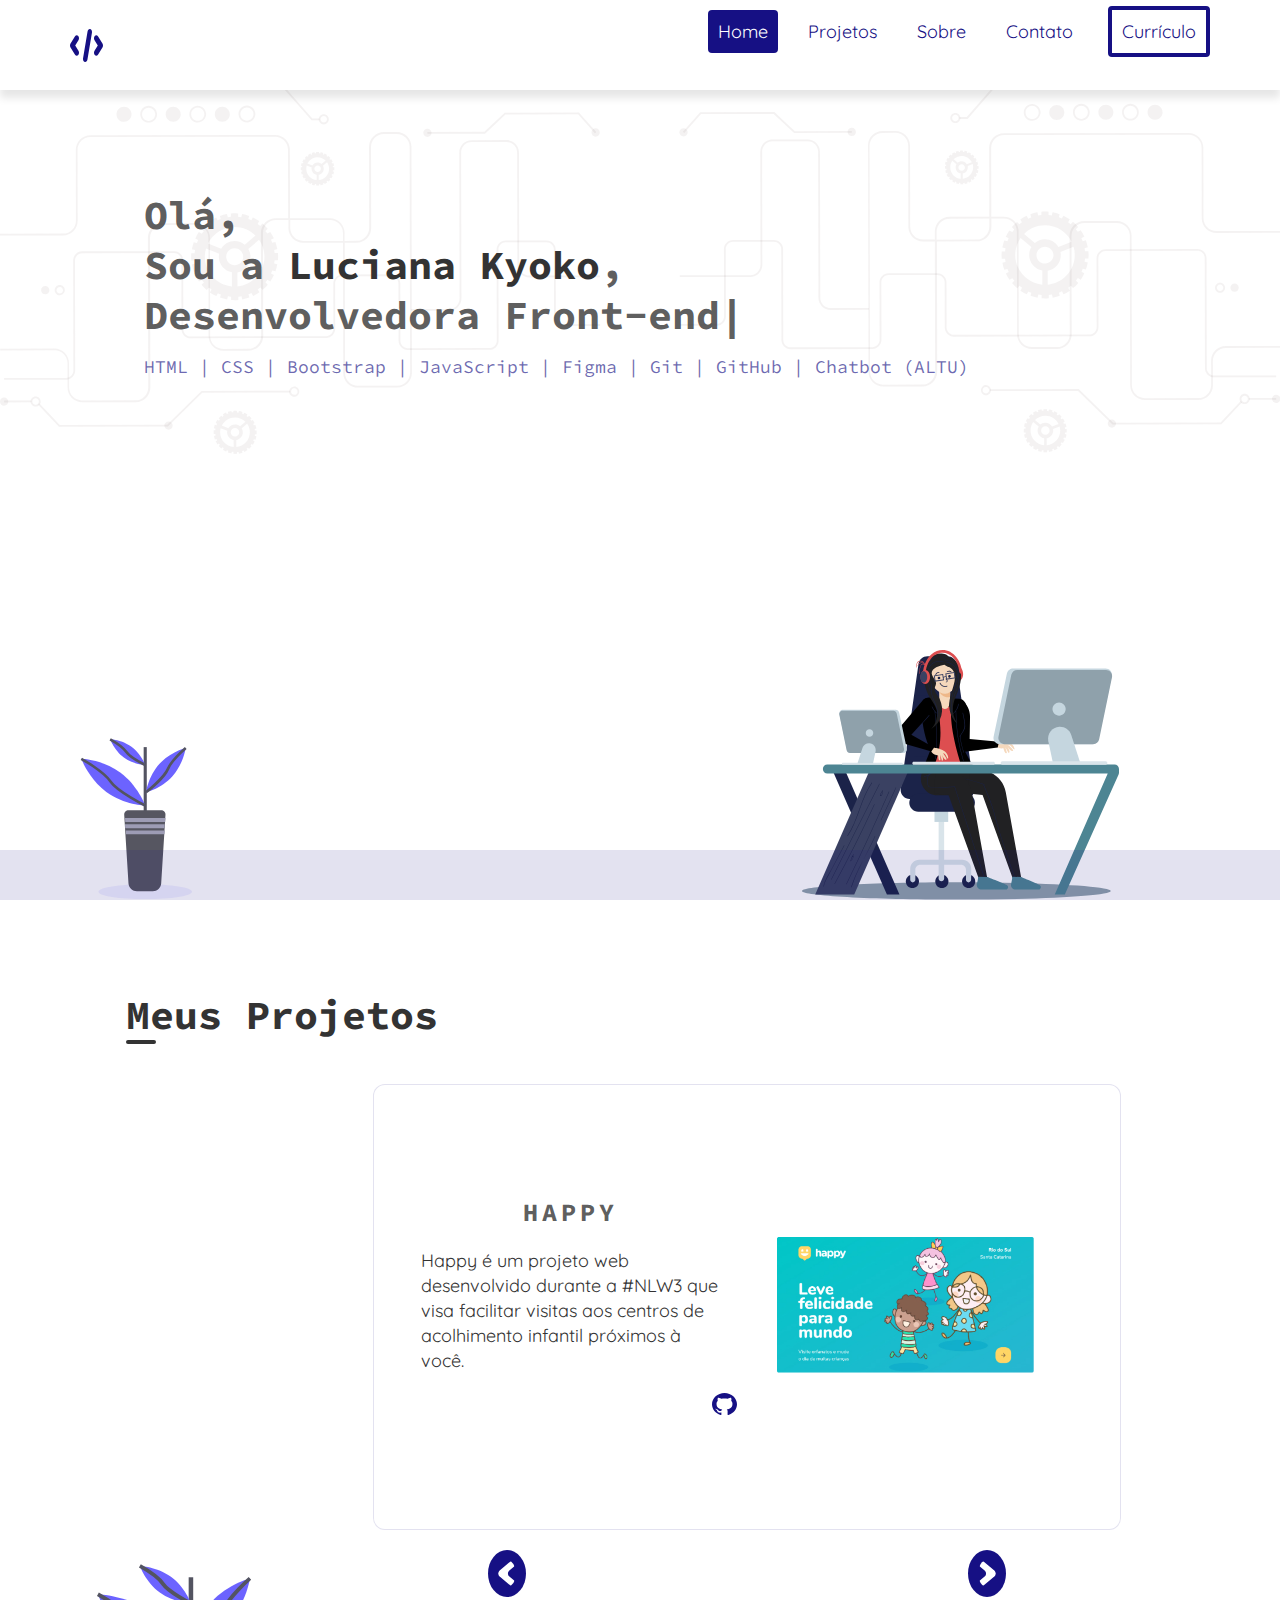
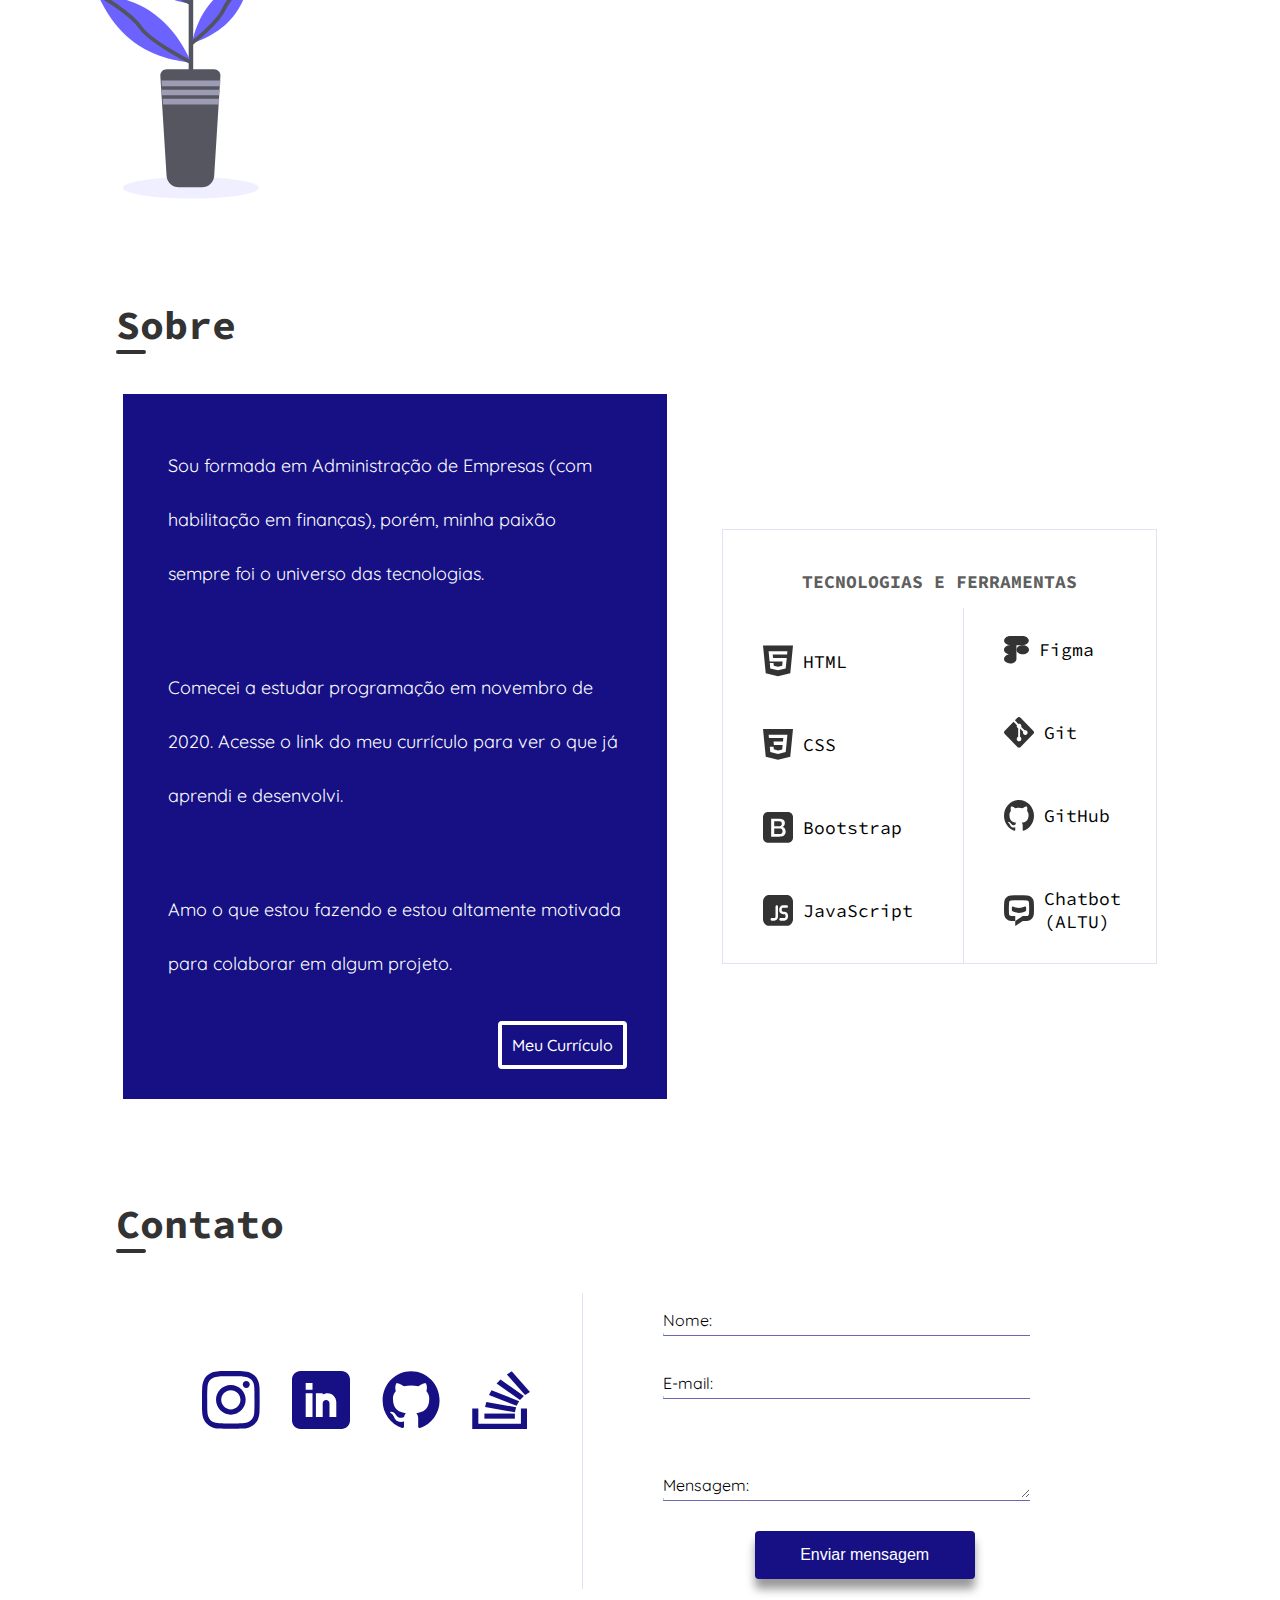
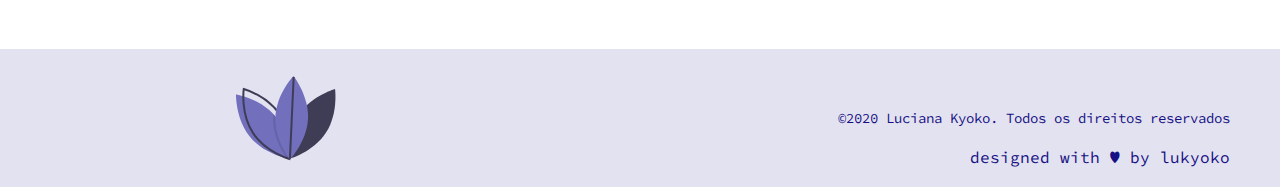
<file: index.html>
<!DOCTYPE html>
<html lang="pt-br">
  <head>
    <meta charset="UTF-8">
    <meta http-equiv="X-UA-Compatible" content="IE=edge">
    <meta name="viewport" content="width=device-width, initial-scale=1.0">
    <title>Luciana Kyoko - Desenvolvedora Front-end</title>

    <link rel="preconnect" href="https://fonts.gstatic.com">
    <link href="https://fonts.googleapis.com/css2?family=Quicksand&family=Source+Code+Pro:wght@300;500;700&display=swap" rel="stylesheet">

    <link rel="stylesheet" href="./assets/css/global.css">
    <link rel="stylesheet" href="./assets/css/navbar.css">
    <link rel="stylesheet" href="./assets/css/home.css">
    <link rel="stylesheet" href="./assets/css/projects.css">
    <link rel="stylesheet" href="./assets/css/about.css">
    <link rel="stylesheet" href="./assets/css/contact.css">
    <link rel="stylesheet" href="./assets/css/footer.css">
  </head>

  <body>
    <header>
      <nav class="nav_container">
        <img class="nav_logo" src="./assets/img/logo.svg" alt="Luciana Kyoko logo">
        <div class="nav_burger">
          <span class="burger_line line1"></span>
          <span class="burger_line line2"></span>
          <span class="burger_line line3"></span>
        </div>
  
        <ul class="nav_list nav_list-open">
          <li><a href="#home" class="nav_item active">Home</a></li>
          <li><a href="#projects" class="nav_item">Projetos</a></li>
          <li><a href="#about" class="nav_item">Sobre</a></li>
          <li><a href="#contact" class="nav_item">Contato</a></li>
          <li><a href="./assets/files/resume-lucianaKyoko.pdf" class="nav_item nav_item-resume" target="_blank">Currículo</a></li>
        </ul>
      </nav>    
    </header>

    <main>
      <section class="home_container" id="home">
        <div class="home_hello">
          <p class="home_hello_intro">Olá,<br>
            Sou a <span class="home_hello-darker">Luciana Kyoko</span>,<br>
            Desenvolvedora Front-end</p>
          <p class="home_hello_skills">
            HTML | CSS | Bootstrap | JavaScript | Figma | Git | GitHub | Chatbot (ALTU)
          </p>
        </div>

        <div class="home_bg">
          <div class="home_bg-secondary"></div>
          <div class="home_bg-primary"></div>
        </div>
      </section>

      <section class="projects_container" id="projects">
        <h2 class="subtitle subtile-white">Meus Projetos</h2>

        <div class="carousel_container">
          <ul class="carousel_slide">
            <li class="slide_items">
              <div class="slide_descriptions_side">
                <h3 class="slide_project_name">Happy</h3>
                <p class="slide_project_description">Happy é um projeto web desenvolvido durante a #NLW3 que visa facilitar visitas aos centros de acolhimento infantil próximos à você.</p>
                <div class="slide_project_icons">
                  <a href="https://github.com/lucianakyoko/Happy" target="_blank" rel="noopener noreferrer"><img src="./assets/img/github.svg" alt="" class="slide_github"></a>
                  <!-- <img src="./assets/img/link.svg" alt="" class="slide_link"> -->
                </div>
              </div>
              <div class="slide_image_side">
                <img class="slide_image" src="./assets/img/projects/projeto1.jpg" alt="">
              </div>
            </li>

            <li class="slide_items">
              <div class="slide_descriptions_side">
                <h3 class="slide_project_name">Travelly</h3>
                <p class="slide_project_description">É uma agência de turismo especializada na organização de viagens e passeios.</p>
                <div class="slide_project_icons">
                  <a href="https://github.com/lucianakyoko/Travelly" target="_blank" rel="noopener noreferrer"><img src="./assets/img/github.svg" alt="" class="slide_github"></a>
                  <a href="https://travelly-lk.netlify.app" target="_blank" rel="noopener noreferrer"><img src="./assets/img/link.svg" alt="" class="slide_link"></a>
                </div>
              </div>
              <div class="slide_image_side">
                <img src="./assets/img/projects/projeto2.jpg" alt="">
              </div>
            </li>

            <li class="slide_items">
              <div class="slide_descriptions_side">
                <h3 class="slide_project_name">Portifólio do Edu</h3>
                <p class="slide_project_description">Esta página foi desenvolvida durante o curso The Creative HTML5 & CSS3 Course - Developed By Ed. </p>
                <div class="slide_project_icons">
                  <a href="https://github.com/lucianakyoko/edu-portfolio" target="_blank" rel="noopener noreferrer"><img src="./assets/img/github.svg" alt="" class="slide_github"></a>
                  <!-- <img src="./assets/img/link.svg" alt="" class="slide_link"> -->
                </div>
              </div>
              <div class="slide_image_side">
                <img src="./assets/img/projects/projeto3.jpg" alt="">
              </div>
            </li>

            <li class="slide_items">
              <div class="slide_descriptions_side">
                <h3 class="slide_project_name">Elena Joy</h3>
                <p class="slide_project_description">Elena é fotógrafa profissional especializada em modas.</p>
                <div class="slide_project_icons">
                  <a href="https://github.com/lucianakyoko/Elena-Joy" target="_blank" rel="noopener noreferrer"><img src="./assets/img/github.svg" alt="" class="slide_github"></a>
                  <a href="https://elenajoy-lk.netlify.app" target="_blank" rel="noopener noreferrer"><img src="./assets/img/link.svg" alt="" class="slide_link"></a>
                </div>
              </div>
              <div class="slide_image_side">
                <img src="./assets/img/projects/projeto4.jpg" alt="">
              </div>
            </li>
          </ul>

          <div class="carousel_buttons">
            <img id="btn-prev" src="./assets/img/icons/icon-prev.svg" title="Ir para próximo projeto" alt="">
            <img id="btn-next" src="./assets/img/icons/icon-next.svg" title="Voltar para projeto anterior" alt="Voltar para projeto anterior">
          </div>
        </div>
        
      </section>

      <section class="about_container" id="about">
        <h2 class="subtitle">Sobre</h2>
        <div class="about_box">
          <div class="about_details_side">
            <div class="about_description">
              <p>Sou formada em Administração de Empresas (com habilitação em finanças), porém, minha paixão sempre foi o universo das tecnologias.</p>
              <p>Comecei a estudar programação em novembro de 2020. Acesse o link do meu currículo para ver o que já aprendi e desenvolvi.</p>
              <p>Amo o que estou fazendo e estou altamente motivada para colaborar em algum projeto.</p>
            </div>

            <div><a class="about_resume" href="./assets/files/resume-lucianaKyoko.pdf" target="_blank">Meu Currículo</a></div>
          </div>
          <div class="about_box_container">
            <h3 class="tecs">TECNOLOGIAS E FERRAMENTAS</h3>
            <div class="about_tecnologies_side">
              <ul class="about_tecnologies_left">
                <li class="about_tecnologies_item">
                    <img src="./assets/img/icons/icon-html.svg" alt="Ícone HTML">
                    <span>HTML</span>
                </li>
                <li class="about_tecnologies_item">
                    <img src="./assets/img/icons/icon-css.svg" alt="Ícone CSS">
                    <span>CSS</span>
                </li>
                <li class="about_tecnologies_item">
                    <img src="./assets/img/icons/icon-bootstrap.svg" alt="Ícone Bootstrap">
                    <span>Bootstrap</span>
                </li>
                <li class="about_tecnologies_item">
                    <img src="./assets/img/icons/icon-js.svg" alt="Ícone JavaScript">
                    <span>JavaScript</span>
                </li>
              </ul>

              <ul class="about_tecnologies_right">
                <li class="about_tecnologies_item">
                  <img src="./assets/img/icons/icon-figma.svg" alt="Ícone Ícone Figma">
                  <span>Figma</span>
                </li>
                <li class="about_tecnologies_item">
                  <img src="./assets/img/icons/icon-git.svg" alt="Ícone Git">
                  <span>Git</span>
                </li>
                <li class="about_tecnologies_item">
                  <img src="./assets/img/icons/icon-github.svg" alt="Ícone GitHub">
                  <span>GitHub</span>
                </li>
                <li class="about_tecnologies_item">
                  <img src="./assets/img/icons/icon-chatbot.svg" alt="Ícone Chatbot">
                  <span>Chatbot (ALTU)</span>
                </li>
              </ul>
            </div>
          </div>
        </div>
      </section>

      <section class="contact_container" id="contact">
        <h2 class="subtitle">Contato</h2>
        <div class="contact_box">
          <div class="contact_icons">
            <a href="https://www.instagram.com/luciana_kyoko" rel="noopener noreferrer" target="_blank"><img class="contact_icons_item" src="./assets/img/icons/icon-instagram.svg" alt="Ícone Instagram" title="Ir para Instagram"></a>
            <a href="https://www.linkedin.com/in/lucianakyoko" rel="noopener noreferrer" target="_blank"><img class="contact_icons_item" src="./assets/img/icons/icon-linkedin.svg" alt="Ícone Linkedin" title="Ir para Linkedin"></a>
            <a href="https://github.com/lucianakyoko" rel="noopener noreferrer" target="_blank"><img class="contact_icons_item" src="./assets/img/icons/icon-github1.svg" alt="Ícone GitHub" title="Ir para GitHub"></a>
            <a href="https://pt.stackoverflow.com/users/213097/luciana-kyoko" rel="noopener noreferrer" target="_blank"><img class="contact_icons_item" src="./assets/img/icons/icon-stackoverflow.svg" alt="Ícone Stackoverflow" title="Ir para Stackoverflow"></a>
          </div>

          <form class="contact_form" action="https://formspree.io/f/xknknwdk" method="POST">
            <div class="contact_item">
              <input type="text" name="name" id="name" required>
              <label class="contact_label" for="name"><span class="label_content">Nome: </span></label>
            </div>

            <div class="contact_item">
              <input type="email" name="email" id="email" required>
              <label class="contact_label" for="name"><span class="label_content">E-mail: </span></label>
            </div>

            <div class="contact_item">
              <textarea name="msg" id="msg" cols="30" rows="3" required></textarea> 
              <label class="contact_label" for="name"><span class="label_content">Mensagem: </span></label>
            </div>

            <button class="contact_btn" type="submit">Enviar mensagem</button>
          </form>
        </div>
      </section>

    </main>
    <footer class="footer_container">
      <p class="footer_copy">&copy2020 Luciana Kyoko. Todos os direitos reservados</p>
      <p class="footer_design">designed with &#9829 by lukyoko</p>
    </footer>
    <script src="./assets/js/navbar.js"></script>
    <script src="./assets/js/projects.js"></script>
  </body>
</html>
</file>
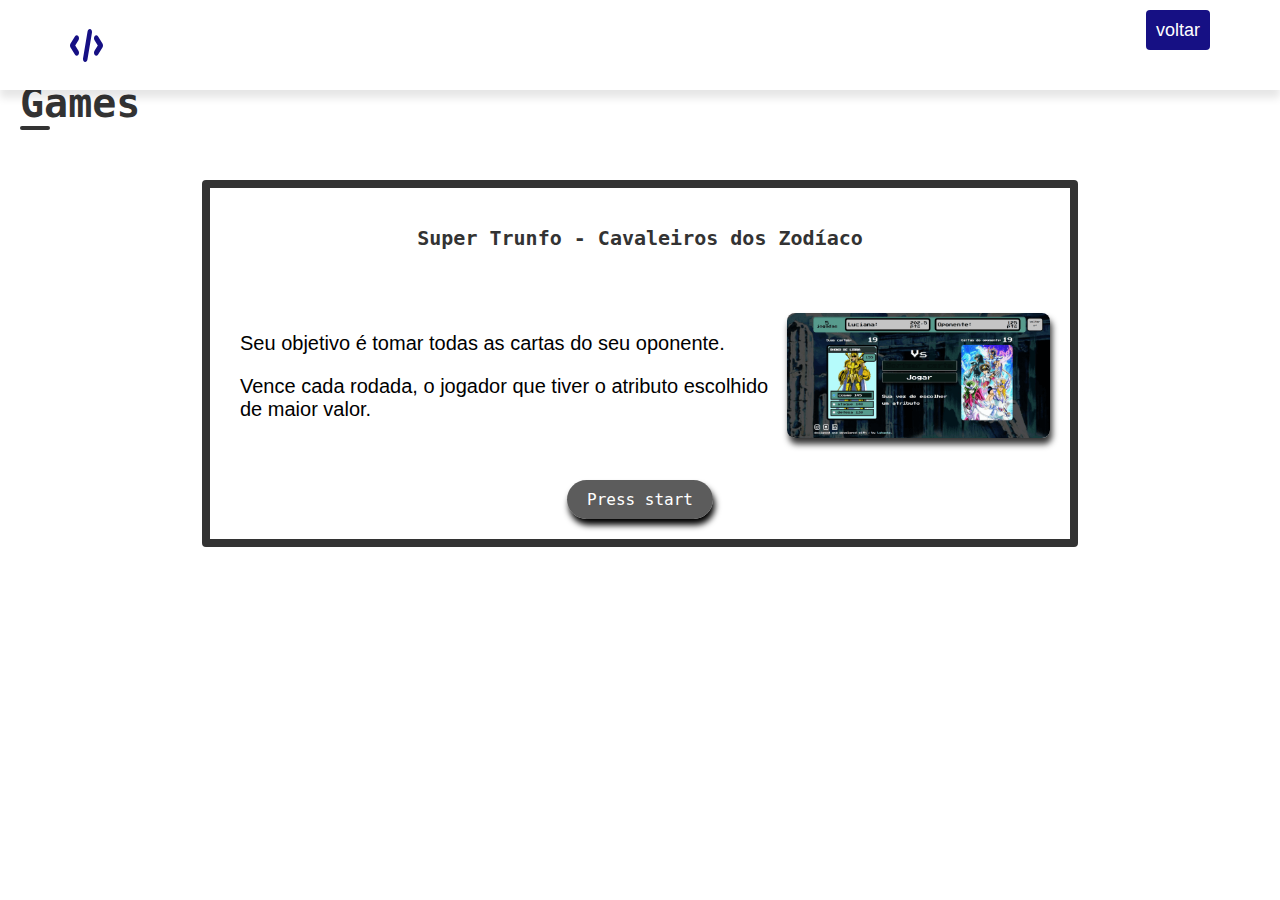
<file: assets/pages/games.html>
<!DOCTYPE html>
<html lang="en">
<head>
  <meta charset="UTF-8">
  <meta http-equiv="X-UA-Compatible" content="IE=edge">
  <meta name="viewport" content="width=device-width, initial-scale=1.0">
  <title>Luciana Kyoko - Desenvolvedora Front-end | Games</title>

  <link rel="stylesheet" href="../css/global.css">
  <link rel="stylesheet" href="../css/navbar.css">
  <link rel="stylesheet" href="../css/game.css">

  <link rel="preconnect" href="https://fonts.gstatic.com">
  <link href="https://fonts.googleapis.com/css2?family=Press+Start+2P&display=swap" rel="stylesheet">
  
  <script async src="https://www.googletagmanager.com/gtag/js?id=G-VRVCEG73G8"></script>
  <script>
    window.dataLayer = window.dataLayer || [];
    function gtag(){dataLayer.push(arguments);}
    gtag('js', new Date());

    gtag('config', 'G-VRVCEG73G8');
  </script>
</head>

</head>
<body>
      <header>
      <nav class="nav_container">
        <img class="nav_logo" src="../img/logo.svg" alt="Luciana Kyoko logo">
        <div class="nav_burger">
          <span class="burger_line line1"></span>
          <span class="burger_line line2"></span>
          <span class="burger_line line3"></span>
        </div>
  
        <ul class="nav_list nav_list-open">
          <li><a href="/index.html" class="nav_item active">voltar</a></li>   
        </ul>
      </nav>    
    </header>   

    <main>
      <h2 class="subtitle subtile-games">Games</h2>

      <ul class="games_list">
        <li class="game_item">
          <h3 class="game_item_title">Super Trunfo - Cavaleiros dos Zodíaco</h3>
          <div class="game_description">
            <div class="game_item_left">
              <p>Seu objetivo é tomar todas as cartas do seu oponente.</p>
              <p>Vence cada rodada, o jogador que tiver o atributo escolhido de maior valor.</p>
            </div>
            <div class="game_item_right">
              <img src="../img/games/game-supertrunfo.png" alt="imagem ilustrativa do jogo">
            </div>  
          </div>
          <a href="https://supertrunfo-cdz.netlify.app/" class="game_link" title="Ir para o jogo">Press start</a>
        </li>
      </ul>
    </main>
    <script src="../js/navbar.js"></script>
</body>
</html>
</file>
<file: assets/css/global.css>
:root {
  --font-q: 'Quicksand', sans-serif;

  --color-dark-blue: #1B2349;
  --color-blue-100: #161084FF;
  --color-blue-64: #161084A3;
  --color-blue-24: #1610843D;
  --color-blue-12: #1610841F;

  --color-gray-100: #333333FF;
  --color-gray-80: #333333CC;

  --color-white: #FFF;
}

* {
  margin: 0;
  padding: 0;
  box-sizing: border-box;
}

html {
  font-size: 62.5%;
  font-family: 'Source Code Pro', monospace;

  scroll-behavior: smooth;
}

li {
  list-style-type: none;
}

a {
  text-decoration: none;
}

.subtitle {
  font-size: 2.4rem;
  color: var(--color-gray-100);
  padding-top: 4rem;
  padding-bottom: 4rem;
  padding-left: 2rem;
}

.subtile-white {
  color: var(--color-white);
}

.subtitle::after,
.subtile-white::after {
  content: '';
  width: 3rem;
  height: 4px;
  border-radius: 4px;
  display: block;
}
.subtitle::after{
  background-color: var(--color-gray-100);
}
.subtile-white::after{
  background-color: var(--color-white);
}

/* MEDIA QUERIES: */
@media screen and (min-width: 768px) {
  .subtitle {
    font-size: 4rem;
  }
}
@media screen and (min-width: 960px) {
  .subtitle {
    margin-top: 4rem;
  }
  .subtile-white {
    color: var(--color-gray-100);
  }
  .subtile-white::after{
    background-color: var(--color-gray-100);
  }
}
</file>
<file: assets/css/navbar.css>
.nav_container {
  display: flex;
  align-items: center;
  justify-content: space-between;

  position: sticky;
  transition: all 1s ease-in;
  
  z-index: 10;
}

.nav_logo {
  padding: 2rem;
}

.nav_list {
  position: fixed;
  top: 0;
  left: 0;
  width: 100vw;
  height: 100vh;
  
  background: var(--color-blue-100);
  background-image: url(../img/tree-menu.svg);
  background-repeat: no-repeat;
  background-position-X: 20rem;
  background-position-Y: bottom;
  
  display: flex;
  flex-direction: column;
  align-items: baseline;
  justify-content: space-around;

  padding-left: 2.5rem;
  transition: all 1s ease-in;
}

.nav_item {
  color: var(--color-white);
  font-family: var(--font-q);
  font-size: 1.6rem;

  padding: 1rem;

  transition: all 1s ease;
}

.nav_item:hover {
  background-color: var(--color-white);
  color: var(--color-blue-100);
  border-radius: 4px;
}

.nav_item-resume {
  border: 4px solid var(--color-white);
}

.nav_list-open {
  transform: translateX(-100%);
}

/* MENU BURGER: */
.nav_burger {
  cursor: pointer;
  top: 1rem;
  right: 2rem;

  z-index: 3;

  position: fixed;
}

.burger_line {
  display: block;

  padding: 0.25rem 1.5rem;
  margin: 0.4rem 0rem;
  border-radius: 4rem;
  background-color: var(--color-blue-100);

  transition: all 1s ease-in;
}

.toggle .line1 {
  transform: rotateZ(-45deg) translateY(250%);
  background-color: var(--color-white);
}

.toggle .line2 {
  opacity: 0;
}

.toggle .line3 {
  transform: rotateZ(45deg) translateY(-250%);
  background-color: var(--color-white);
}


/* MEDIA QUERIES: */
@media screen and (min-width: 375px) {
  .nav_list {
    background-size: 20%;
  }
}


@media screen and (min-width: 768px) {
  .nav_list {
    background-position-X: 50rem;
    padding-left: 10rem;
  }

  .nav_item {
    font-size: 1.8rem;
  }
}

@media screen and (min-width: 1024px) {
  .nav_container {
    position: fixed;
    top: 0;
    left: 0;
    width: 100vw;
    height: 10vh;
    padding: 1rem 5rem;
    align-items: center;
    justify-content: space-between;

    box-shadow: 0px 8px 8px rgba(0, 0, 0, 0.1);
    background: var(--color-white);
    z-index: 10;
  }
  .nav_list {
    flex-direction: row;
    align-items: baseline;
    justify-content: flex-end;

    background: var(--color-white);
    background-image: none;

    height: 10vh;
    max-width: fit-content;

    position: static;
    padding-left: 0;
    padding: 2rem;

  }

  .nav_item {
    color: var(--color-blue-100);
    margin-left: 2rem;
  }

  .nav_item:hover,
  .active  {
    background-color: var(--color-blue-100);
    border-radius: 4px;
    color: var(--color-white);
  }

  .nav_item:active {
    background-color: var(--color-gray-100);
  }

  .nav_item-resume {
    border: 4px solid var(--color-blue-100);
    border-radius: 4px;
    margin-left: 2.5rem;
  }
  .nav_burger {
    display: none;
  }

  .nav_list-open {
    transform: none;
  }

}
</file>
<file: assets/css/home.css>
.home_container {
  background-image: url(../img/home-bg.svg);
  background-size:contain;
  background-repeat: no-repeat;
  width: 100%;
  height: 90vh;
  display: flex;
  flex-direction: column;
}

.home_hello {
  height: 40%;
  display: flex;
  flex-direction: column;
  padding: 3.5rem 1rem 1rem 1rem;
}

.home_hello_intro {
  font-size: 2rem;
  font-weight: 700;
  color: var(--color-gray-80);
  
  padding-bottom: 1.5rem;
}

.home_hello_intro::after {
  content: '|';
  animation: twinkle 1s infinite ease-in;
}

.home_hello-darker {
  color: var(--color-gray-100);
}

.home_hello_skills {
  font-size: 1.2rem;
  color: var(--color-blue-64);
}

.home_bg {
  height: 60%;
  display: flex;
  align-items: baseline;
  position: relative;
  z-index: -1;
}

.home_bg::after {
  content: '';
  height: 5rem;
  width: 100%;
  display: block;
  position: absolute;
  bottom: 0;
  left: 0px;

  background-color: var(--color-blue-12);
}

.home_bg-secondary {
  display: none;
}

.home_bg-primary {
  width: 90vw; height: 25rem;
  margin: 0 auto;

  background-image: url(../img/girl.svg);
  background-repeat: no-repeat;
  background-size: contain;
  background-position-y: bottom;
}

/* MEDIA QUERIES: */
@media screen and (min-width: 375px) {
  .home_hello_intro {
    padding-top: 3rem;
    font-size: 2rem;
  }

  .home_hello_skills {
    font-size: 1.6rem;
  }

  .home_bg {
    align-items: flex-end;
  }
}

@media screen and (min-width: 736px) {
  .home_container {
    width: 100%;
    height: 100vh;
  }

  .home_hello {
    width: 90%;
    margin: 0 auto;
    padding-top: 8rem;
  }
  .home_hello_intro {
    font-size: 3.2rem;
  }
  .home_hello_skills {
    font-size: 1.6rem;
  }

  .home_bg {
    width: 100%;
    margin: 0 auto;
    object-fit: cover;
  }

  .home_bg-secondary {
    display: block;
    height: 30%;
    width: 50%;
    background-image: url(../img/plant.svg);
    background-repeat: no-repeat;
    background-position-y: bottom;
    background-size: contain;
    background-position-x: 8rem;
  }

  .home_bg-primary {
    width: 50%;
    background-image: url(../img/girl.svg);
    background-repeat: no-repeat;
    background-size: contain;
    background-position: bottom;
  } 
}


@media screen and (min-width: 1024px){
  .home_hello {
    padding-top: 16rem;
    padding-left: 8rem;
  }
  .home_hello_intro {
    font-size: 4rem;
  }
  .home_hello_skills {
    font-size: 1.8rem;
  }
}


/* ANIMATIONS: */

@keyframes twinkle {
  from{
    opacity: 0;
  }
  to{
    opacity: 1;
  }
}
</file>
<file: assets/css/projects.css>
.projects_container {
  background-color: var(--color-dark-blue);
  padding: 1rem;
}

.carousel_container {
  width: 100%;
  height: 90vh;

}

.carousel_slide {
  background-color: var(--color-white);
  border-radius: 12px;

  width: 90%;
  margin: 0 auto;
  padding: .8rem;

  display: flex;
  align-items: center;

  overflow: hidden;

}

/* SLIDES: */
.slide_items {
  display: flex;
  flex-direction: column;
  align-items: center;

  min-width: 100%;

}

.slide_descriptions_side {
  width: 100%;
  padding: 1rem;
  flex: 1;
}

.slide_project_name {
  color: var(--color-gray-80);
  font-size: 1.8rem;
  padding-bottom: .8rem;
  text-align: center;
  text-transform: uppercase;
}

.slide_project_description {
  color: var(--color-gray-100);
  font-family: var(--font-q);
  font-size: 1.4rem;
  font-weight: 400;
  padding-bottom: .8rem;
}

.slide_project_icons {
  display: flex;
  align-items: center;
  justify-content: flex-end;
}

.slide_project_icons img {
  padding-left: 1.6rem;
}

.slide_image_side {
  width: 80vw;
}
.slide_image_side img{
  border-radius: 16px;
  width: 100%;
  padding: 1rem;
}


/* BUTTONS: */
.carousel_buttons {
  width: 90%;
  margin: 0 auto;
  padding-top: 2rem;

  display: flex;
  align-items: center;
  justify-content: space-around;
}

.carousel_buttons img:first-child,
.carousel_buttons img:last-child {
  padding: 1rem;
  background-color: #778899;
  border-radius: 50%;

  cursor: pointer;
}


/* MEDIA QUERIES: */
@media screen and (min-width: 768px) {
  .carousel_slide {
    min-width: 70%;
    margin: auto;
    padding: 2rem;

  }

  .slide_project_name {
    font-size: 2.5rem;
    letter-spacing: 4px;
    padding-bottom: 2rem;
  }

  .slide_project_description {
    font-size: 1.8rem;
    line-height: 2.5rem;
    width: 90%;
    margin: auto;
    padding-bottom: 2rem;
  }

  .slide_image_side img{
    width: 90%;
    padding: 3rem;
  }
}

@media screen and (min-width: 960px) {
  .projects_container {
    width: 85%;
    background-color: var(--color-white);
    background-image: url(../img/plant.svg);
    background-repeat: no-repeat;
    background-position-y: bottom;
    background-size: +15%;
    margin: auto;
    height: 100vh;
  }


  .carousel_slide {
    padding: 2rem;
    width: 70%;
    height: 55%;

    border: 1px solid var(--color-blue-12);
    position: relative;
    left: 10%;
  }

  .slide_items {
    flex-direction: row;
    margin: auto;
  }

  .slide_image_side {
    width: 50%;
  }

  .carousel_buttons {
    position: relative;
    left: 10%;
  }
  
  .carousel_buttons img:first-child,
  .carousel_buttons img:last-child {
  background-color: var(--color-blue-100);
}
}
</file>
<file: assets/css/about.css>
.about_box {
  width: 100%;
  margin: 0 auto;

  display: flex;
  flex-direction: column;
  align-items: center;
  justify-content: space-between;
}

.about_details_side {
  flex: 1;

  background-color: var(--color-blue-100);

  padding: 1.5rem 1.5rem 3rem 1.5rem;

}

.about_description p{
  color: var(--color-white);
  font-family: var(--font-q);
  font-size: 1.6rem;
  font-weight: 400;
  line-height: 3;
  padding-bottom: 2rem;
}

.about_resume {
  color: var(--color-white);
  font-family: var(--font-q);
  font-size: 1.6rem;
  font-weight: 500;
  cursor: pointer;
  text-align: center;
  display: inline-block;
  padding: 1rem; 
  margin-left: 70%;
 
  border: 4px solid var(--color-white);
  border-radius: 4px;
  transition: all .8s ease-in-out;
}

.about_resume:hover {
  color: var(--color-blue-100);
  background-color: var(--color-white);
}

.tecs {
  font-size: 1.8rem;
  margin-top: 1.6rem;
  text-align: center;
  color: var(--color-gray-80);
}

.about_tecnologies_side {
  flex: 1;

  display: flex;
  align-items: center;
  justify-content: space-between;

  margin-top: 1.5rem;
}

.about_tecnologies_left {
  flex: 1;
}

.about_tecnologies_right {
  flex: 1;
  border-left: 1px solid var(--color-blue-12);
}

.about_tecnologies_item {
  display: flex;
  flex-direction: column;
  align-items: center;

  padding: 1.6rem;
}

.about_tecnologies_item span {
  font-size: 1.6rem;
  padding: 1rem;
}

/* MEDIA QUERIES:  */
@media screen and (min-width: 768px) {
  .about_description p{
    color: var(--color-white);
    font-family: var(--font-q);
    font-size: 1.8rem;
    font-weight: 400;
    line-height: 3;
    padding: 3rem;
  }

  .tecs {
    margin-top: 4rem;
  }

  .about_tecnologies_item {
    padding: 2rem;
    flex-direction: row;
    margin: 0 2rem;
  }

  .about_tecnologies_item span {
    font-size: 1.8rem;
  }
}

@media screen and (min-width: 960px) {
  .about_container {
    width: 85%;
    height: 100%;
    margin: auto;
    padding-top: 2rem;
  }
  .about_box {
    flex-direction: row;
    justify-content: space-around;
  }

  .about_details_side {
    width: 50%;
    max-width: 50%;
  }

  .about_box_container {
    border: 1px solid var(--color-blue-12);
    width: 40%;
  }
}
</file>
<file: assets/css/contact.css>
.contact_box {
  display: flex;
  flex-direction: column;
  align-items: center;
}

.contact_icons {
 width: 80%;

 display: flex;
 flex-wrap: wrap;
 align-items: center;
 justify-content: center;

 margin-bottom: 8rem;
}

.contact_icons_item {
  padding: 1.6rem;
  width: 80px;

  transition: all .6s ease;
}

.contact_icons_item:hover {
  border-radius: 4px;
  border-bottom: 4px solid var(--color-blue-100);
  border-top: 4px solid var(--color-blue-100);
}

/* FORM: */
.contact_form {
  width: 90%; 
}

.contact_item {
  width: 100%; height: 100%;
  margin-bottom: 2rem;
  position: relative;

  overflow: hidden;
}

.contact_item input,
.contact_item textarea{
  width: 100%; height: 100%;
  color: #595f6e;
  font-size: 1.6rem;
  border: none;
  padding-top: 2.5rem;

  border: none;
  outline: none;
}

.contact_label {
  position: absolute;
  bottom: 0px; left: 0%;
  width: 100%; height: 100%;

  font-size: 1.6rem;

  border-bottom: 1px solid var(--color-blue-64);
  pointer-events: none;
}

.contact_label::after {
  content: "";
  position: absolute;
  bottom: -1px; left: 0px;

  width: 100%; height: 100%; 
  border-bottom: 3px solid #5fa8d3;

  transform: translateX(-100%);
  transition: transform 0.3s ease;
}

.label_content {
  position: absolute;
  bottom: 0.5rem; left: 0px;

  transition: all 0.3s ease;
} 


.contact_item input:focus + .contact_label .label_content,
.contact_item input:valid + .contact_label .label_content {
  transform: translateY(-90%);
  font-size: 1.6;
  color: #5fa8d3;
}

.contact_item textarea:focus + .contact_label .label_content,
.contact_item textarea:valid + .contact_label .label_content {
  transform: translateY(-250%);
  font-size: 1.6rem;
  color: #5fa8d3;
}

.contact_item textarea:focus + .contact_label::after,
.contact_item input:focus + .contact_label::after,
.contact_item textarea:valid + .contact_label::after,
.contact_item input:valid + .contact_label::after {
  transform: translateX(0%);
} 


/* FORM BUTTON: */
.contact_btn {
  width: 50%;
  margin: 1rem 25%;
  padding: 1rem;

  border-radius: 4px;
  box-shadow: 0px 10px 10px rgba(0, 0, 0, 0.4);
  border: none;

  background-color: var(--color-blue-100);
  color: var(--color-white);
  font-size: 1.6rem;
  cursor: pointer;

  transition: background-color .5s ease-in-out;
}
.contact_btn:hover {
  background-color: var(--color-blue-64);
}


/* MEDIA QUERIES: */
@media screen and (min-width: 768px) {
  .contact_box {
    flex-direction: row;
    padding: 2rem;
  }

  .contact_form {
    border-left: 1px solid var(--color-blue-12);
    padding-left: 2rem;
  }
}

@media screen and (min-width: 960px) {
  .contact_container {
    width: 85%;
    margin: auto;
    padding-top: 2rem;
  }

  .contact_box {
    width: 90%;
    margin: 0 auto;

    padding-top: 0rem;
  }

  .contact_icons {
    padding-right: 2rem;

  }

  .contact_icons_item {
    width: 90px;
  }
  .contact_form{
    padding: 0 8rem;
  }

  .contact_label,
  .contact_form input[placeholder], 
  .contact_form textarea[placeholder] {
    font-family: var(--font-q);
    font-weight: 400;
  }

  .contact_btn {
    width: 60%;
    font-size: 1.6rem;
    padding: 1.5rem;
  }
}
</file>
<file: assets/css/footer.css>
.footer_container {
  padding: 4rem 2rem 2rem 2rem;
  margin-top: 4rem;
  background-color: var(--color-blue-12);

  background-image: url(../img/plant-project.svg);
  background-repeat: no-repeat;
  background-size: 50px;
  background-position-x: 50%;
  background-position-y: 12px;
}

.footer_container p {
  color: var(--color-blue-100);
  font-size: 1rem;
  text-align: right;
}

.footer_copy {
  padding: 2rem 0;
}


/* MEDIA QUERIES: */
@media screen and (min-width: 414px) {
  .footer_container {
    background-size: 100px;
    background-position-x: 20%;
    background-position-y: 50%;
  }

  .footer_container p {
    padding-right: 3rem;
    font-size: 1.6rem;
  }
}

@media screen and (min-width: 768px) {
  .footer_container p:first-child {
    font-size: 1.6rem;
  }
}
@media screen and (min-width: 1224px) {
 .footer_container p:first-child {
    font-size: 1.4rem;
  }
}
</file>
<file: assets/css/game.css>
.games_list {
  width: 100%;
  padding: 1rem;
}

.game_item {
  width: 100%;
  border: 8px solid var(--color-gray-100);
  border-radius: 4px;
  padding: 2rem 1rem;

  display: flex;
  flex-direction: column;
  align-items: center;
}

.game_item_title {
  font-size: 1.6rem;
  line-height: 1.5;
  text-align: center;

  padding: 1.5rem 1rem 2rem 1rem;
  font-family: var(--font-p);
  color: var(--color-gray-100);
}

.game_description {
  display: flex;
  flex-direction: column;
  align-items: center;
}

.game_item_left {
  width: 100%;
}
.game_item_left p {
  font-family: var(--font-q);
  font-size: 1.6rem;
  font-weight: 400;
  padding: 1rem;
}

.game_item_right img {
  width: 100%;
  margin: 2rem 0;
  border-radius: 8px;
  box-shadow: 2px 6px 6px var(--color-gray-100);
}

.game_link {
  font-family: var(--font-p);
  font-size: 1.6rem;
  color: var(--color-white);

  padding: 1rem 2rem; 
  background-color: var(--color-gray-80);
  border-radius: 2rem;
  box-shadow: 2px 6px 6px #000;

  transition: all .8s ease;
}

/* MEDIA QUERIES: */
@media screen and (min-width: 960px) {
.games_list {
  width: 70%;
  margin: auto;
}
.game_item {
  padding: 2rem;
  display: flex;
  flex-direction: column;
  align-items: center;
}

.game_item_title {
  font-size: 2rem;
  padding: 1.5rem 1rem 4rem 1rem;
}

.game_description {
  flex-direction: row;
}

.game_item_left p {
  font-size: 2rem;
}

.game_link {
  font-family: var(--font-p);
  font-size: 1.6rem;
  color: var(--color-white);

  padding: 1rem 2rem; margin-top: 2rem;
  background-color: var(--color-gray-80);
  border-radius: 2rem;
  box-shadow: 2px 6px 6px #000;

  transition: all .8s ease;
}

.game_link:hover {
  box-shadow: none;
}

}
</file>
